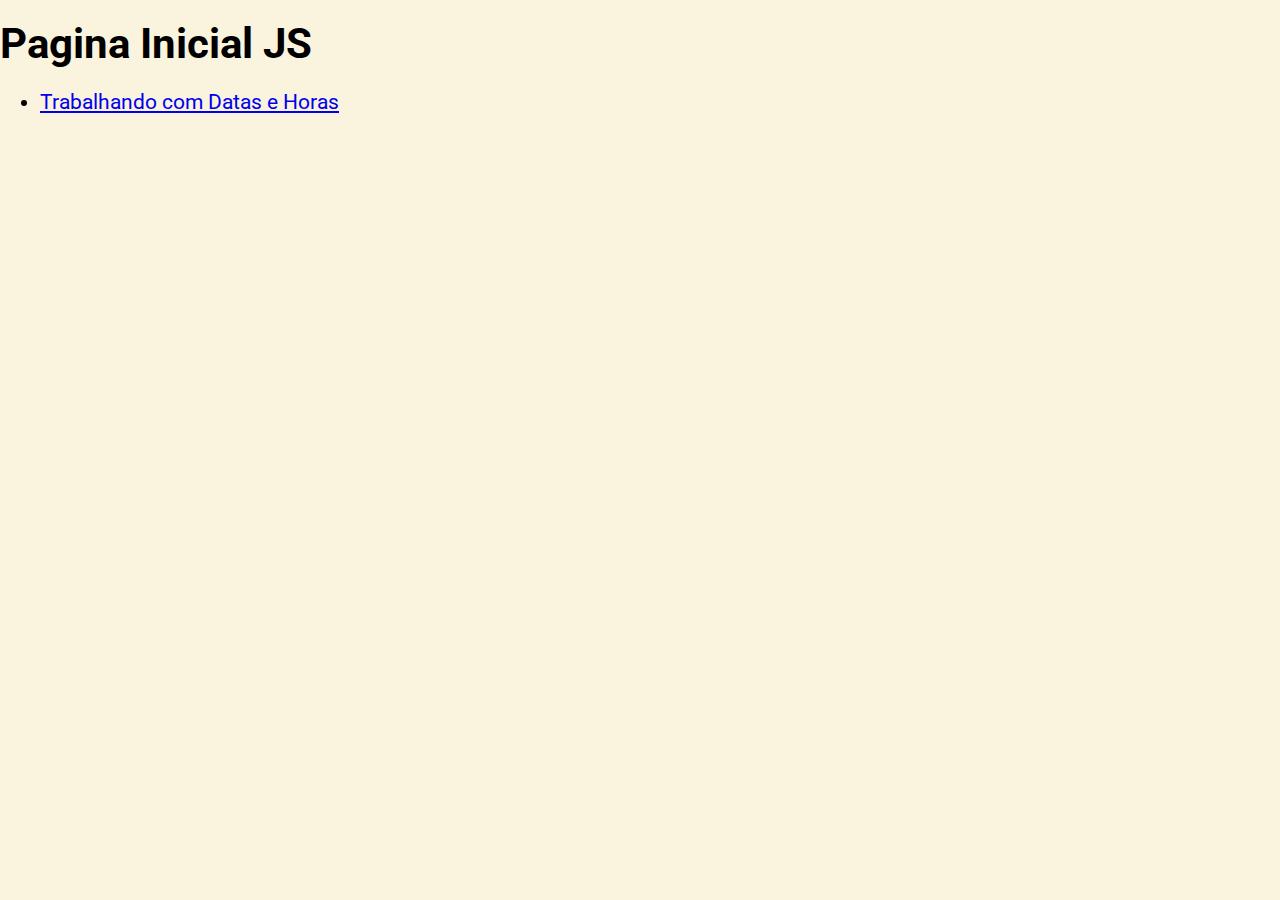
<file: index.html>
<!DOCTYPE html>
<html lang="pt-BR">
<head>
    <meta charset="UTF-8">
    <meta http-equiv="X-UA-Compatible" content="IE=edge">
    <meta name="viewport" content="width=device-width, initial-scale=1.0">
    <title>Learn JS</title>
    <link rel="stylesheet" href="./assets/css/style.css">
</head>
<body>
    <h1>Pagina Inicial JS</h1>
    <ul>
        <li><a href="./date-time/index_data.html">Trabalhando com Datas e Horas</a></li>
    </ul>
    
</body>
</html>
</file>
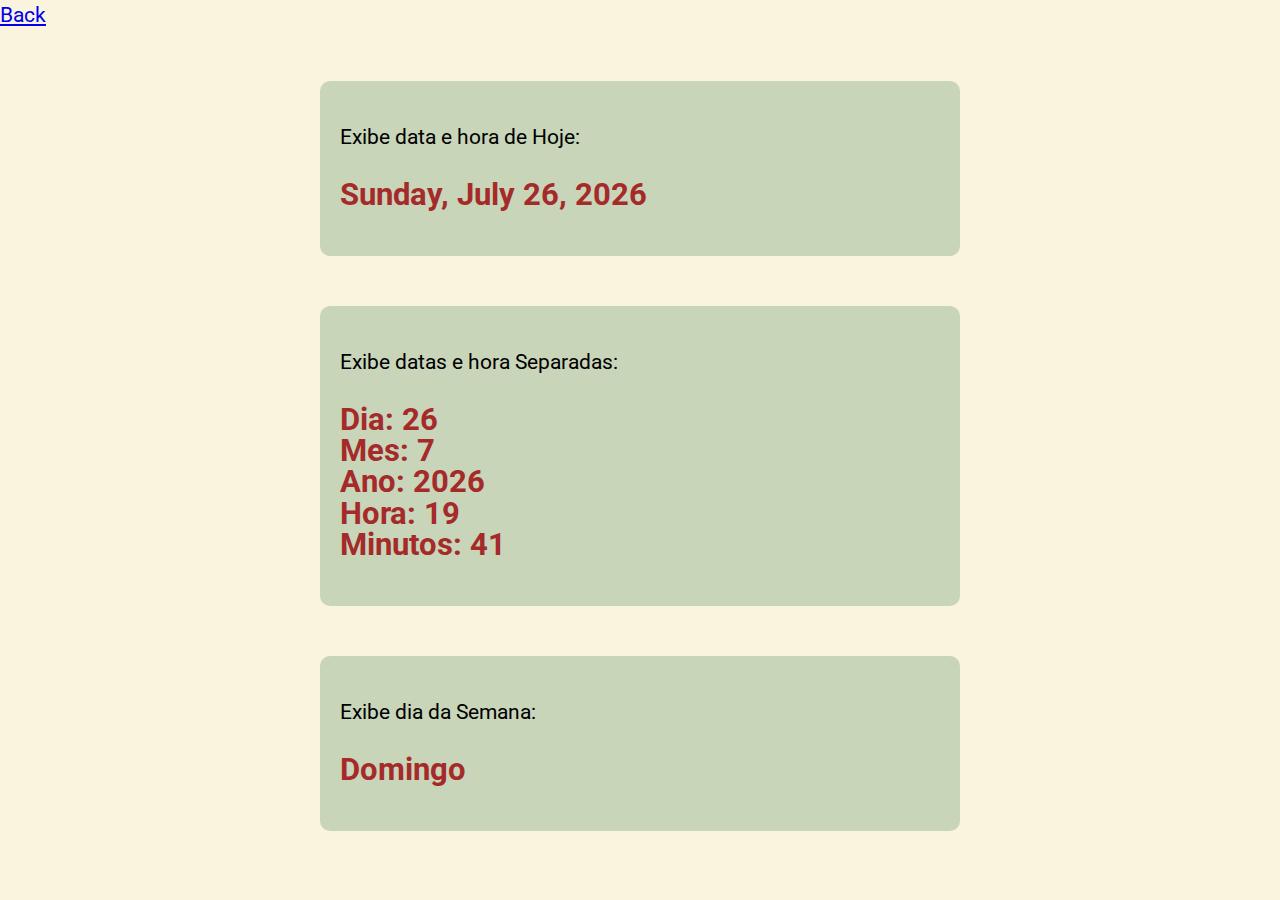
<file: date-time/index_data.html>
<!DOCTYPE html>
<html lang="pt-BR">
<head>
    <meta charset="UTF-8">
    <meta http-equiv="X-UA-Compatible" content="IE=edge">
    <meta name="viewport" content="width=device-width, initial-scale=1.0">
    <title>Datas e Horas</title>
    <link rel="stylesheet" href="../assets/css/style.css">
    <link rel="stylesheet" href="style_data.css">
</head>
<body>
    <a href="../index.html">Back</a>
    
    <div id="ex-1" class="container">
        <p>Exibe data e hora de Hoje:</p>
        <h2></h2>
    </div>

    <div id="ex-2" class="container">
        <p>Exibe datas e hora Separadas:</p>
        <h2></h2>
    </div>

    <div id="ex-3" class="container">
        <p>Exibe dia da Semana:</p>
        <h2></h2>
    </div>

    <script src="script_data.js"></script>
    
</body>
</html>
</file>
<file: assets/css/style.css>
@import url('https://fonts.googleapis.com/css2?family=Roboto:wght@100;400;700&display=swap');
:root{
    --nivel1-color:#FAF3DD;
    --nivel2-color:#C8D5B9;
    --nivel3-color:#8FC0A9;
    --nivel4-color:#68B0AB;
    --nivel5-color:#696D7D;
;
    
}

* {
    box-sizing: border-box;
    outline: 0;
}

body{
    margin: 0;
    padding: 0;
    background-color: var( --nivel1-color);
    font-family: 'roboto', sans-serif ;
    font-size: 1.3em;
    line-height: 1.5em;

}

.container {
    max-width: 640px;
    margin: 50px auto;
    background-color: var(--nivel2-color);
    padding: 20px; 
    border-radius: 10px;
    
}
</file>
<file: date-time/style_data.css>
h2 {
    color: brown;
}
</file>
